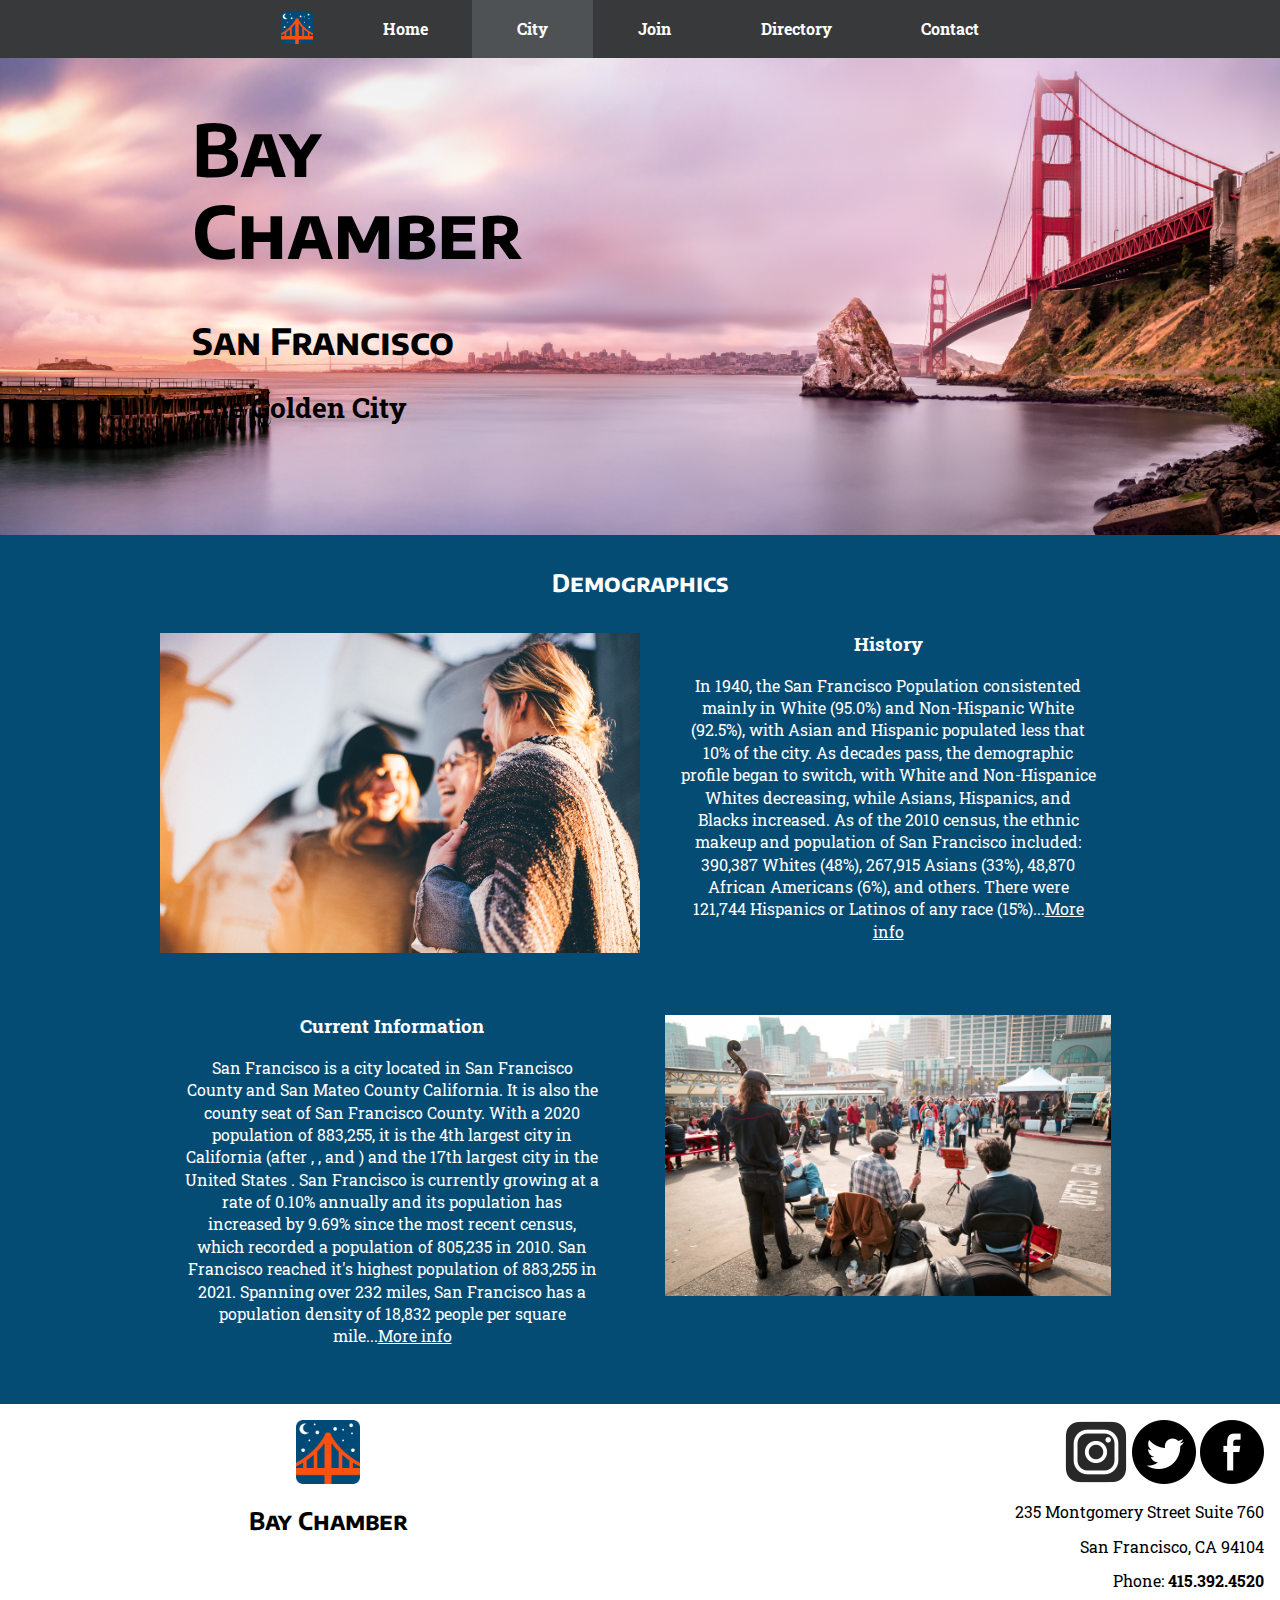
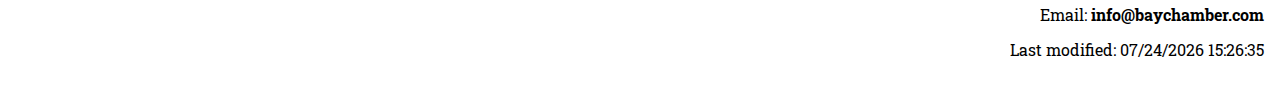
<file: city.html>
<!DOCTYPE html>
<html lang="en">
  <head>
    <meta charset="UTF-8" />
    <meta http-equiv="X-UA-Compatible" content="IE=edge" />
    <meta name="viewport" content="width=device-width, initial-scale=1.0" />
    <meta
      name="description"
      content="This page will be about the city's demographics and history"
    />

    <!-- Favicon -->
    <link
      rel="shortcut icon"
      href="images/favicon/favicon_io/favicon-32x32.png"
    />

    <!-- Stylesheets -->
    <link rel="stylesheet" href="css/normalize.css" />
    <link rel="stylesheet" href="css/small.css" />
    <link rel="stylesheet" href="css/medium.css" />
    <link rel="stylesheet" href="css/large.css" />

    <!-- Google Fonts -->
    <link rel="preconnect" href="https://fonts.googleapis.com" />
    <link rel="preconnect" href="https://fonts.gstatic.com" crossorigin />
    <link
      href="https://fonts.googleapis.com/css2?family=Encode+Sans+SC&family=Roboto+Slab:wght@300&display=swap"
      rel="stylesheet"
    />

    <!-- Scripts -->
    <script type="module" src="js/responsive-navigation.js"></script>
    <script src="js/last-modified.js" defer></script>

    <title>City | Bay Chamber</title>
  </head>
  <body>
    <nav>
      <ul class="navigation">
        <li>
          <img
            srcset="
              images/favicon/favicon_io/favicon-32x32.png        16w,
              images/favicon/favicon_io/android-chrome-96x96.png 96w
            "
            sizes="(max-width: 400px) 96px, 
                          32px"
            src="images/favicon/favicon_io/favicon-16x16.png"
            alt="Site Logo"
          />
        </li>
        <li><a class="menu-button" href="#">&#9776; Menu</a></li>
        <li><a href="index.html">Home</a></li>
        <li><a class="active" href="city.html">City</a></li>
        <li><a href="join.html">Join</a></li>
        <li><a href="directory.html">Directory</a></li>
        <li><a href="contact.html">Contact</a></li>
      </ul>
    </nav>
    <header class="city">
      <figure class="container">
        <picture>
          <source
            media="(max-width: 400px)"
            srcset="images/hero-images/city-page/hero-image-559x572.png"
          />
          <source
            media="(min-width: 400px)"
            srcset="images/hero-images/city-page/hero-image-1536x572.png"
          />
          <img
            src="images/hero-images/city-page/hero-image-1536x572.png"
            alt="Banner Image"
          />
        </picture>
        <div class="top-left">
          <h1>Bay Chamber</h1>
          <section class="call-to-action">
            <h2>San Francisco</h2>
            <h3>The Golden City</h3>
          </section>
        </div>
      </figure>
    </header>
    <main id="city-page">
      <div class="main-div">
        <h2>Demographics</h2>
        <section class="history">
          <img
            src="images/community/community-image-2-960x640.png"
            alt="Image of Community"
          />
          <div>
            <h3>History</h3>
            <p>
              In 1940, the San Francisco Population consistented mainly in White
              (95.0%) and Non-Hispanic White (92.5%), with Asian and Hispanic
              populated less that 10% of the city. As decades pass, the
              demographic profile began to switch, with White and Non-Hispanice
              Whites decreasing, while Asians, Hispanics, and Blacks increased.
              As of the 2010 census, the ethnic makeup and population of San
              Francisco included: 390,387 Whites (48%), 267,915 Asians (33%),
              48,870 African Americans (6%), and others. There were 121,744
              Hispanics or Latinos of any race (15%)...<span
                ><a
                  href="http://www.bayareacensus.ca.gov/counties/SanFranciscoCounty.htm"
                  >More info</a
                ></span
              >
            </p>
          </div>
        </section>
        <section class="current">
          <img
            src="images/community/community-image-1000x628.png"
            alt="Image 2 of Community"
          />
          <div>
            <h3>Current Information</h3>
            <p>
              San Francisco is a city located in San Francisco County and San
              Mateo County California. It is also the county seat of San
              Francisco County. With a 2020 population of 883,255, it is the 4th
              largest city in California (after , , and ) and the 17th largest
              city in the United States . San Francisco is currently growing at
              a rate of 0.10% annually and its population has increased by 9.69%
              since the most recent census, which recorded a population of
              805,235 in 2010. San Francisco reached it's highest population of
              883,255 in 2021. Spanning over 232 miles, San Francisco has a
              population density of 18,832 people per square mile...<span
                ><a
                  href="https://worldpopulationreview.com/us-cities/san-francisco-ca-population"
                  >More info</a
                ></span
              >
            </p>
          </div>
        </section>
      </div>
    </main>
    <footer>
      <section class="attribution">
        <img src="images/favicon/favicon_io/android-chrome-96x96.png" alt="">
        <h2>Bay Chamber</h2>
      </section>
      <div>
        <section class="social-links">
          <a href="https://www.instagram.com">
            <img
              src="images/social/instagram/instagram-icon-1.png"
              alt="Instagram Image"
            />
          </a>
          <a href="https://www.twitter.com">
            <img
              src="images/social/twitter/twitter-icon.png"
              alt="Twitter Image"
            />
          </a>
          <a href="https://www.facebook.com">
            <img
              src="images/social/facebook/facebook-icon.png"
              alt="Facebook Image"
            />
          </a>
        </section>
        <section class="contact-info">
          <p>235 Montgomery Street Suite 760</p>
          <p>San Francisco, CA 94104</p>
          <p>Phone: <strong>415.392.4520</strong></p>
          <p>Email: <strong>info@baychamber.com</strong></p>
          <p>Last modified: <span id="last-mod"></span></p>
        </section>
      </div>
    </footer>
  </body>
</html>
</file>
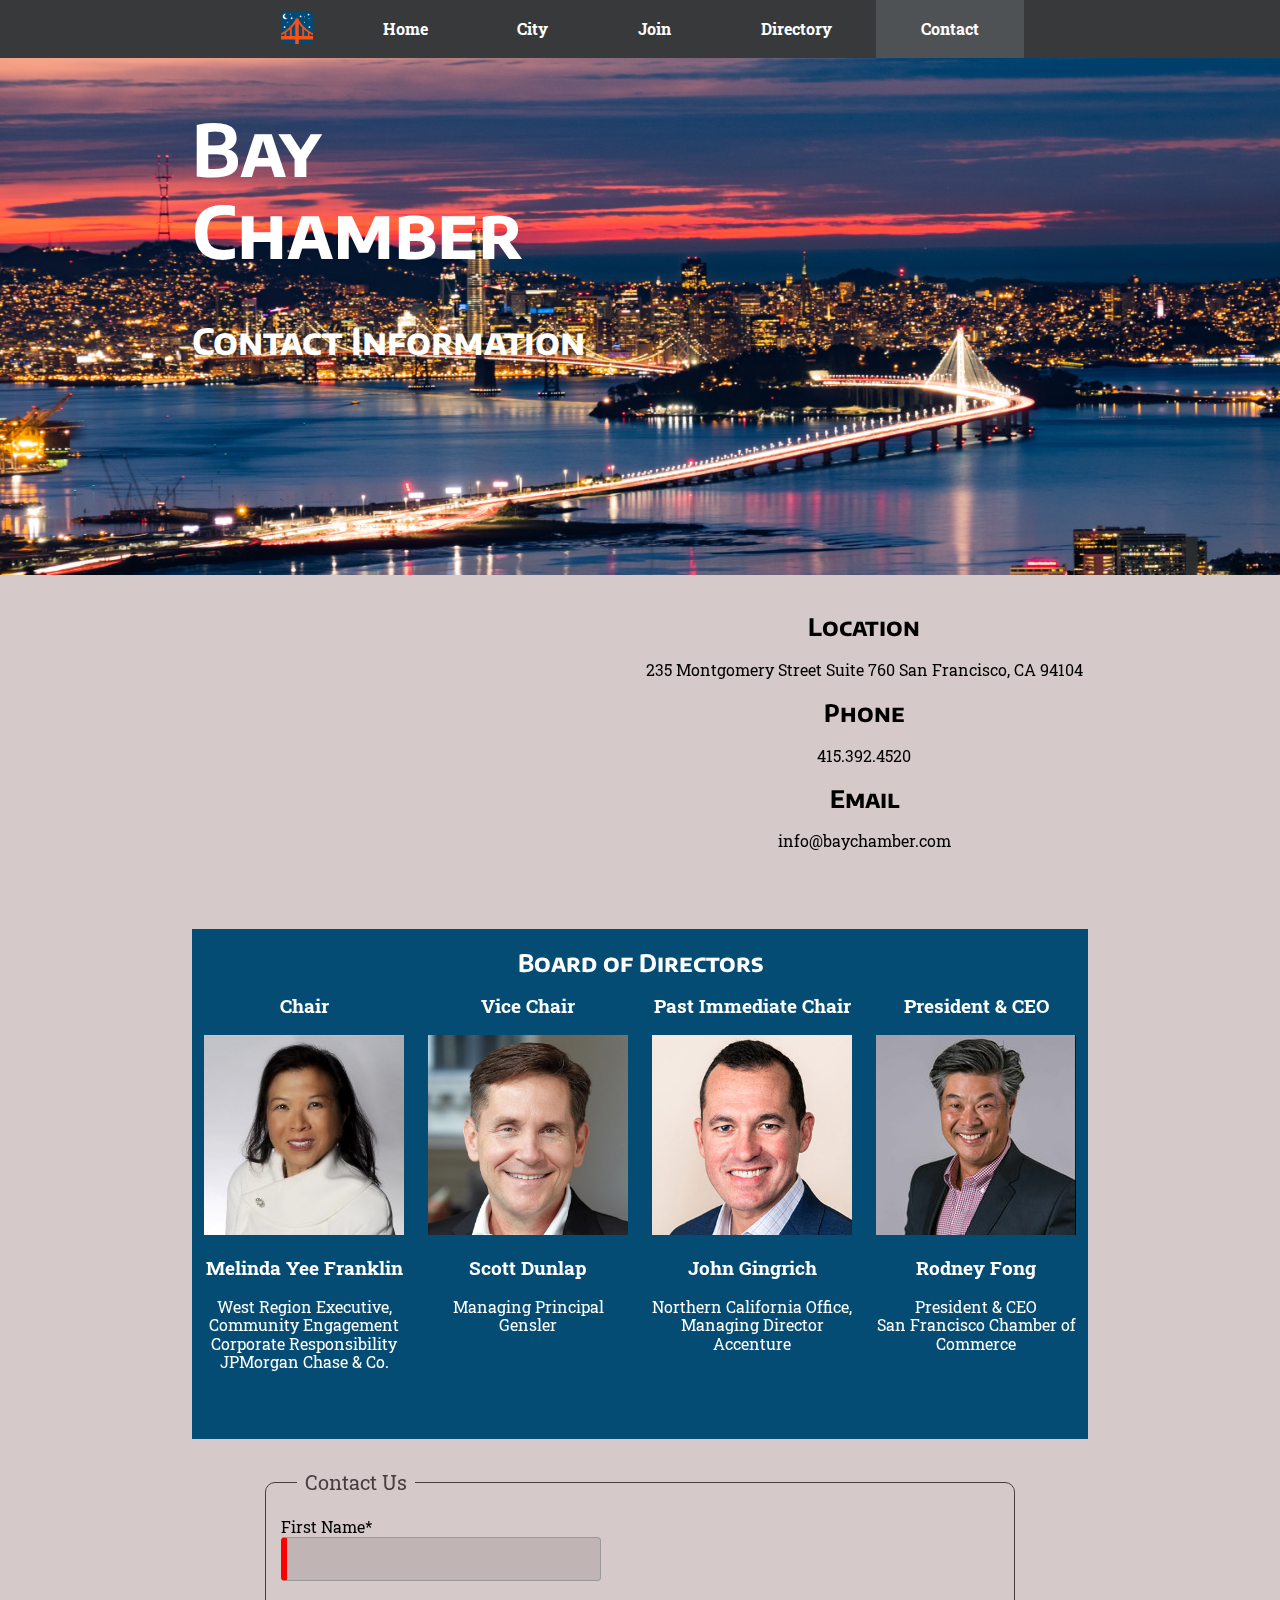
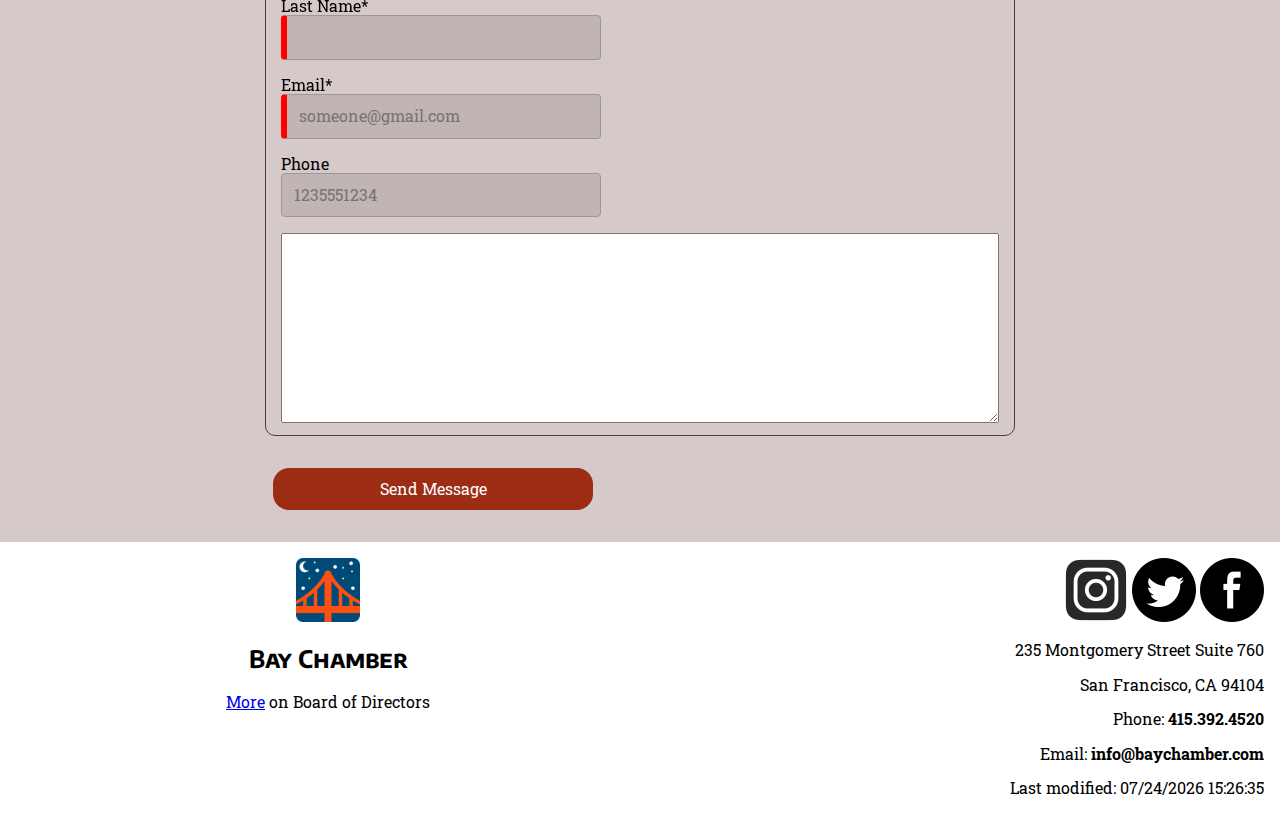
<file: contact.html>
<!DOCTYPE html>
<html lang="en">
  <head>
    <meta charset="UTF-8" />
    <meta http-equiv="X-UA-Compatible" content="IE=edge" />
    <meta name="viewport" content="width=device-width, initial-scale=1.0" />
    <meta
      name="description"
      content="This page will display the normal contact information, location of the chamber, and the board of directors"
    />

    <!-- Favicon -->
    <link
      rel="shortcut icon"
      href="images/favicon/favicon_io/favicon-32x32.png"
    />

    <!-- Stylesheets -->
    <link rel="stylesheet" href="css/normalize.css" />
    <link rel="stylesheet" href="css/small.css" />
    <link rel="stylesheet" href="css/medium.css" />
    <link rel="stylesheet" href="css/large.css" />

    <!-- Google Fonts -->
    <link rel="preconnect" href="https://fonts.googleapis.com" />
    <link rel="preconnect" href="https://fonts.gstatic.com" crossorigin />
    <link
      href="https://fonts.googleapis.com/css2?family=Encode+Sans+SC&family=Roboto+Slab:wght@300&display=swap"
      rel="stylesheet"
    />

    <!-- Scripts -->
    <script type="module" src="js/responsive-navigation.js"></script>
    <script src="js/last-modified.js" defer></script>

    <title>Contact Info | Bay Chamber</title>
  </head>
  <body>
    <nav>
      <ul class="navigation">
        <li>
          <img
            srcset="
              images/favicon/favicon_io/favicon-32x32.png        16w,
              images/favicon/favicon_io/android-chrome-96x96.png 96w
            "
            sizes="(max-width: 400px) 96px, 
                          32px"
            src="images/favicon/favicon_io/favicon-16x16.png"
            alt="Site Logo"
          />
        </li>
        <li><a class="menu-button" href="#">&#9776; Menu</a></li>
        <li><a href="index.html">Home</a></li>
        <li><a href="city.html">City</a></li>
        <li><a href="join.html">Join</a></li>
        <li><a href="directory.html">Directory</a></li>
        <li><a class="active" href="contact.html">Contact</a></li>
      </ul>
    </nav>

    <header>
      <figure class="container">
        <picture>
          <source
            media="(max-width: 400px)"
            srcset="
              images/hero-images/contact-page/contact-banner-image-523x620.png
            "
          />
          <source
            media="(min-width: 400px)"
            srcset="
              images/hero-images/contact-page/contact-banner-image-1536x620.png
            "
          />
          <img
            src="images/hero-images/contact-page/contact-banner-image-1536x620.png"
            alt="Banner Image"
          />
        </picture>
        <div class="top-left">
          <h1>Bay Chamber</h1>
          <section class="call-to-action">
            <h2>Contact Information</h2>
          </section>
        </div>
      </figure>
    </header>
    <main class="contact">
      <div class="section-1">
        <section class="google-map">
          <div>
            <h2>Location</h2>
            <p>235 Montgomery Street Suite 760 San Francisco, CA 94104</p>
          </div>
          <iframe
            id="small"
            src="https://www.google.com/maps/embed?pb=!1m18!1m12!1m3!1d1278.645475460312!2d-122.40313693687223!3d37.79134971489873!2m3!1f0!2f0!3f0!3m2!1i1024!2i768!4f13.1!3m3!1m2!1s0x80858089f4ef08cd%3A0xf54b27602fe6df69!2sSan%20Francisco%20Chamber%20of%20Commerce!5e0!3m2!1sen!2sus!4v1626816823856!5m2!1sen!2sus"
            width="300"
            height="300"
            style="border: 0"
            allowfullscreen=""
            loading="lazy"
          ></iframe>
        </section>
        <section class="contact">
          <div>
            <h2>Location</h2>
            <p>235 Montgomery Street Suite 760 San Francisco, CA 94104</p>
          </div>
          <div>
            <h2>Phone</h2>
            <p>415.392.4520</p>
          </div>
          <div>
            <h2>Email</h2>
            <p>info@baychamber.com</p>
          </div>
        </section>
      </div>
      <section class="board">
        <h2>Board of Directors</h2>
        <div class="board1">
          <h3>Chair</h3>
          <img
            src="images/contact/board-directors/board-image-1.jfif"
            alt="Melinda Yee Franklin"
          />
          <h3>Melinda Yee Franklin</h3>
          <p>
            West Region Executive,<br />Community Engagement<br />Corporate
            Responsibility<br />
            JPMorgan Chase & Co.
          </p>
        </div>
        <div class="board2">
          <h3>Vice Chair</h3>
          <img
            src="images/contact/board-directors/board-image-2.jpeg"
            alt="Scott Dunlap"
          />
          <h3>Scott Dunlap</h3>
          <p>Managing Principal<br />Gensler</p>
        </div>
        <div class="board3">
          <h3>Past Immediate Chair</h3>
          <img
            src="images/contact/board-directors/board-image-3.jpg"
            alt="John Gingrich"
          />
          <h3>John Gingrich</h3>
          <p>
            Northern California Office,<br />Managing Director<br />Accenture
          </p>
        </div>
        <div class="board4">
          <h3>President & CEO</h3>
          <img
            src="images/contact/board-directors/board-image-4.jfif"
            alt="Rodney Fong"
          />
          <h3>Rodney Fong</h3>
          <p>President & CEO<br />San Francisco Chamber of<br />Commerce</p>
        </div>
      </section>
      <section class="form">
        <form action="thanks-contact.html">
          <fieldset>
            <legend>Contact Us</legend>
            <label class="top"
              >First Name* <input type="text" name="fname" required
            /></label>
            <label class="top"
              >Last Name* <input type="text" name="lname" required
            /></label>
            <label class="top"
              >Email*
              <input
                type="email"
                name="email"
                placeholder="someone@gmail.com"
                required
            /></label>
            <label class="top"
              >Phone <input type="tel" name="phone" placeholder="1235551234"
            /></label>
            <textarea name="story" id="story" cols="50" rows="10"></textarea>
          </fieldset>
          <input type="submit" value="Send Message" class="submitBtn" />
        </form>
      </section>
    </main>
    <footer>
      <section class="attribution">
        <img src="images/favicon/favicon_io/android-chrome-96x96.png" alt="">
        <h2>Bay Chamber</h2>
        <p>
          <a href="https://sfchamber.com/about/board-of-directors/"
            >More</a
          >
          on Board of Directors
        </p>
      </section>
      <div>
        <section class="social-links">
          <a href="https://www.instagram.com">
            <img
              src="images/social/instagram/instagram-icon-1.png"
              alt="Instagram Image"
            />
          </a>
          <a href="https://www.twitter.com">
            <img
              src="images/social/twitter/twitter-icon.png"
              alt="Twitter Image"
            />
          </a>
          <a href="https://www.facebook.com">
            <img
              src="images/social/facebook/facebook-icon.png"
              alt="Facebook Image"
            />
          </a>
        </section>
        <section class="contact-info">
          <p>235 Montgomery Street Suite 760</p>
          <p>San Francisco, CA 94104</p>
          <p>Phone: <strong>415.392.4520</strong></p>
          <p>Email: <strong>info@baychamber.com</strong></p>
          <p>Last modified: <span id="last-mod"></span></p>
        </section>
      </div>
    </footer>
  </body>
</html>
</file>
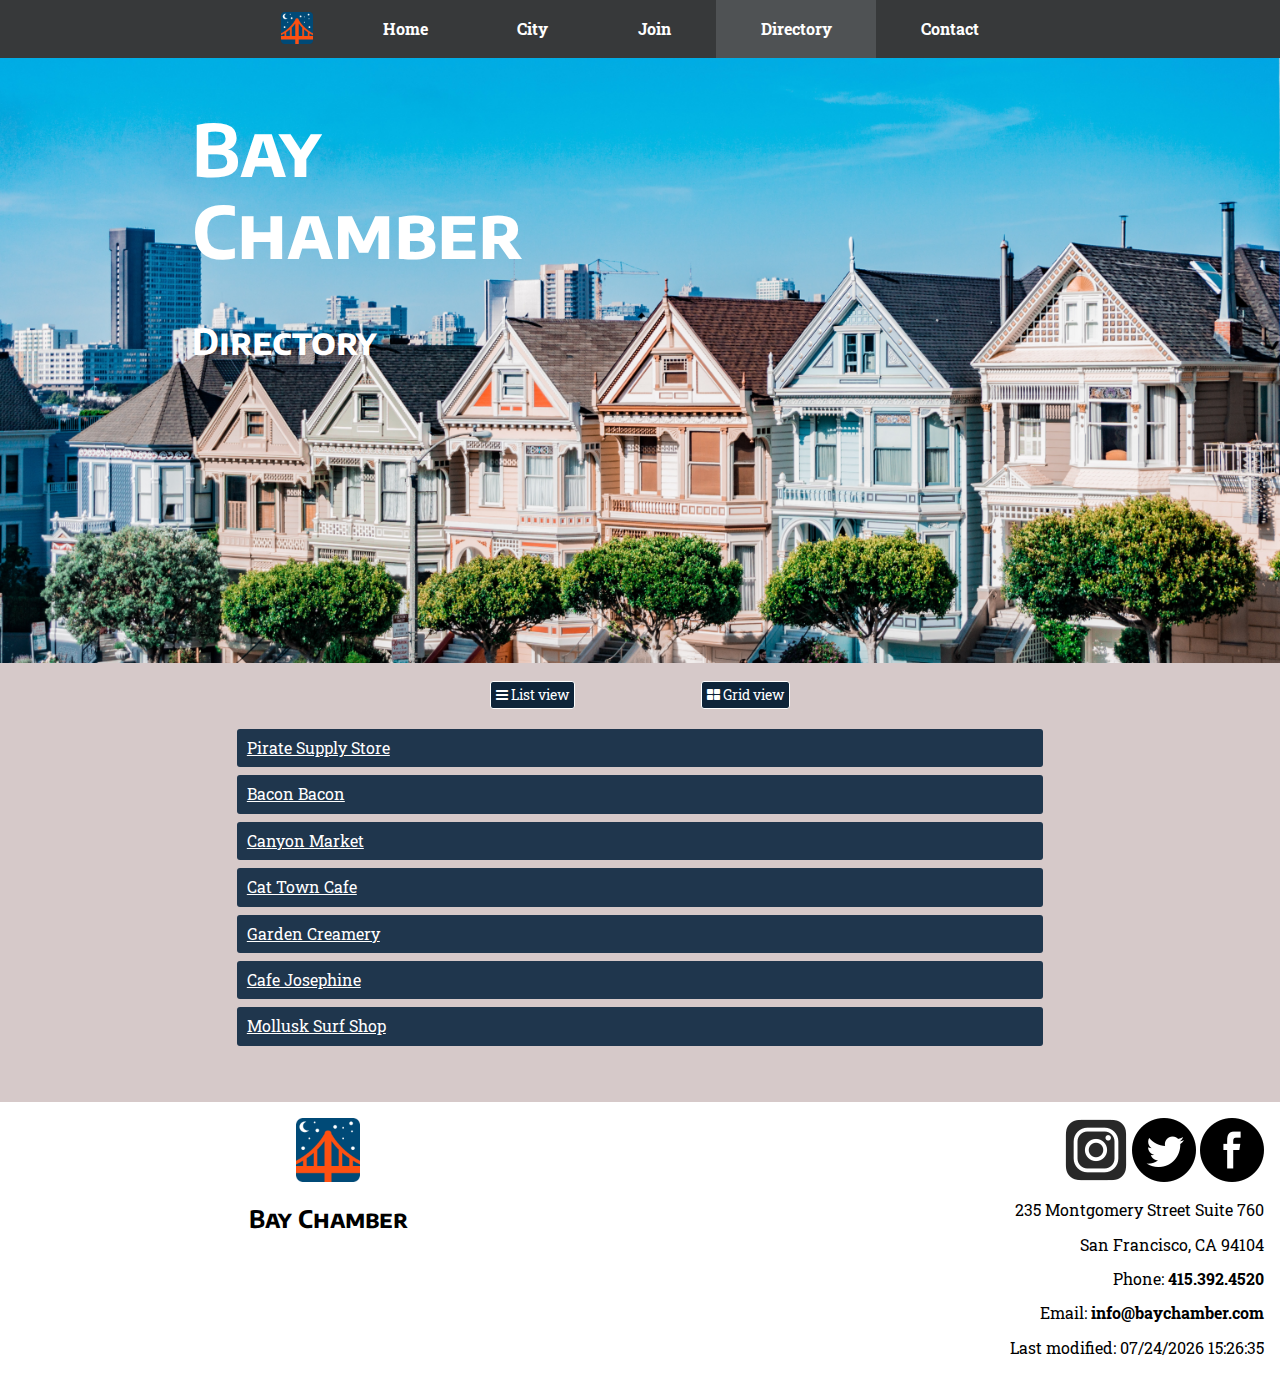
<file: directory.html>
<!DOCTYPE html>
<html lang="en">
  <head>
    <meta charset="UTF-8" />
    <meta http-equiv="X-UA-Compatible" content="IE=edge" />
    <meta name="viewport" content="width=device-width, initial-scale=1.0" />
    <meta
      name="description"
      content="This page act as a directory, displaying seven local businesses in the Bay Area"
    />

    <!-- Favicon -->
    <link
      rel="shortcut icon"
      href="images/favicon/favicon_io/favicon-32x32.png"
    />

    <!-- Stylesheets -->
    <link rel="stylesheet" href="css/normalize.css" />
    <link rel="stylesheet" href="css/small.css" />
    <link rel="stylesheet" href="css/medium.css" />
    <link rel="stylesheet" href="css/large.css" />

    <!-- Load Font Awesome Icon Library -->
    <link rel="stylesheet" href="https://cdnjs.cloudflare.com/ajax/libs/font-awesome/4.7.0/css/font-awesome.min.css">

    <!-- Google Fonts -->
    <link rel="preconnect" href="https://fonts.googleapis.com" />
    <link rel="preconnect" href="https://fonts.gstatic.com" crossorigin />
    <link
      href="https://fonts.googleapis.com/css2?family=Encode+Sans+SC&family=Roboto+Slab:wght@300&display=swap"
      rel="stylesheet"
    />

    <!-- Scripts -->
    <script type="module" src="js/responsive-navigation.js"></script>
    <script src="js/directory.js" defer></script>
    <script src="js/list-to-grid.js" defer></script>
    <script src="js/last-modified.js" defer></script>

    <title>Directory | Bay Chamber</title>
  </head>
  <body>
    <nav>
      <ul class="navigation">
        <li>
          <img
            srcset="
              images/favicon/favicon_io/favicon-32x32.png        16w,
              images/favicon/favicon_io/android-chrome-96x96.png 96w
            "
            sizes="(max-width: 400px) 96px, 
                          32px"
            src="images/favicon/favicon_io/favicon-16x16.png"
            alt="Site Logo"
          />
        </li>
        <li><a class="menu-button" href="#">&#9776; Menu</a></li>
        <li><a href="index.html">Home</a></li>
        <li><a href="city.html">City</a></li>
        <li><a href="join.html">Join</a></li>
        <li><a class="active" href="directory.html">Directory</a></li>
        <li><a href="contact.html">Contact</a></li>
      </ul>
    </nav>

    <header>
      <figure class="container">
        <picture>
          <source
            media="(max-width: 400px)"
            srcset="images/directory/banner/directory-banner-image-650x864.png"
          />
          <source
            media="(min-width: 400px)"
            srcset="images/directory/banner/directory-banner-image-1536x725.png"
          />
          <img
            src="images/directory/banner/directory-banner-image-1536x725.png"
            alt="Banner Image"
          />
        </picture>
        <div class="top-left">
          <h1>Bay Chamber</h1>
          <section class="call-to-action">
            <h2>Directory</h2>
          </section>
        </div>
      </figure>
    </header>
    <main id="direct">
      <section class="directory">
        <div class="filter-buttons">
          <div class="list-view-button">
            <i class="fa fa-bars" aria-hidden="true"></i> List view
          </div>
          <div class="grid-view-button">
            <i class="fa fa-th-large" aria-hidden="true"></i> Grid view
          </div>
        </div>

        <ol class="list list-view-filter">
          <li>
            <span>
              <img id="logo1" src="#" alt="Logo Image">
            </span>
            <span class="name" id="name1">
              <a id="website1" href="#"></a>
            </span>
            <div id="phone1">Phone: </div>
            <div id="location1">Locations: </div>
          </li>
          <li>
            <span>
              <img id="logo2" src="#" alt="Logo Image">
            </span>
            <span class="name" id="name2">
              <a id="website2" href="#"></a>
            </span>
            <div id="phone2">Phone: </div>
            <div id="location2">Locations: </div>
          </li>
          <li>
            <span>
              <img id="logo3" src="#" alt="Logo Image">
            </span>
            <span class="name" id="name3">
              <a id="website3" href="#"></a>
            </span>
            <div id="phone3">Phone: </div>
            <div id="location3">Location: </div>
          </li>
          <li>
            <span>
              <img id="logo4" src="#" alt="Logo Image">
            </span>
            <span class="name" id="name4">
              <a id="website4" href="#"></a>
            </span>
            <div id="phone4">Phone: </div>
            <div id="location4">Location: </div>
          </li>
          <li>
            <span>
              <img id="logo5" src="#" alt="Logo Image">
            </span>
            <span class="name" id="name5">
              <a id="website5" href="#"></a>
            </span>
            <div id="phone5">Phone: </div>
            <div id="location5">Location: </div>
          </li>
          <li>
            <span>
              <img id="logo6" src="#" alt="Logo Image">
            </span>
            <span class="name" id="name6">
              <a id="website6" href="#"></a>
            </span>
            <div id="phone6">Phone: </div>
            <div id="location6">Location: </div>
          </li>
          <li>
            <span>
              <img id="logo7" src="#" alt="Logo Image">
            </span>
            <span class="name" id="name7">
              <a id="website7" href="#"></a>
            </span>
            <div id="phone7">Phone: </div>
            <div id="location7">Locations: </div>
          </li>
        </ol>
      </section>
    </main>
    <footer>
      <section class="attribution">
        <img src="images/favicon/favicon_io/android-chrome-96x96.png" alt="">
        <h2>Bay Chamber</h2>
      </section>
      <div>
        <section class="social-links">
          <a href="https://www.instagram.com">
            <img
              src="images/social/instagram/instagram-icon-1.png"
              alt="Instagram Image"
            />
          </a>
          <a href="https://www.twitter.com">
            <img
              src="images/social/twitter/twitter-icon.png"
              alt="Twitter Image"
            />
          </a>
          <a href="https://www.facebook.com">
            <img
              src="images/social/facebook/facebook-icon.png"
              alt="Facebook Image"
            />
          </a>
        </section>
        <section class="contact-info">
          <p>235 Montgomery Street Suite 760</p>
          <p>San Francisco, CA 94104</p>
          <p>Phone: <strong>415.392.4520</strong></p>
          <p>Email: <strong>info@baychamber.com</strong></p>
          <p>Last modified: <span id="last-mod"></span></p>
        </section>
      </div>
    </footer>
  </body>
</html>
</file>
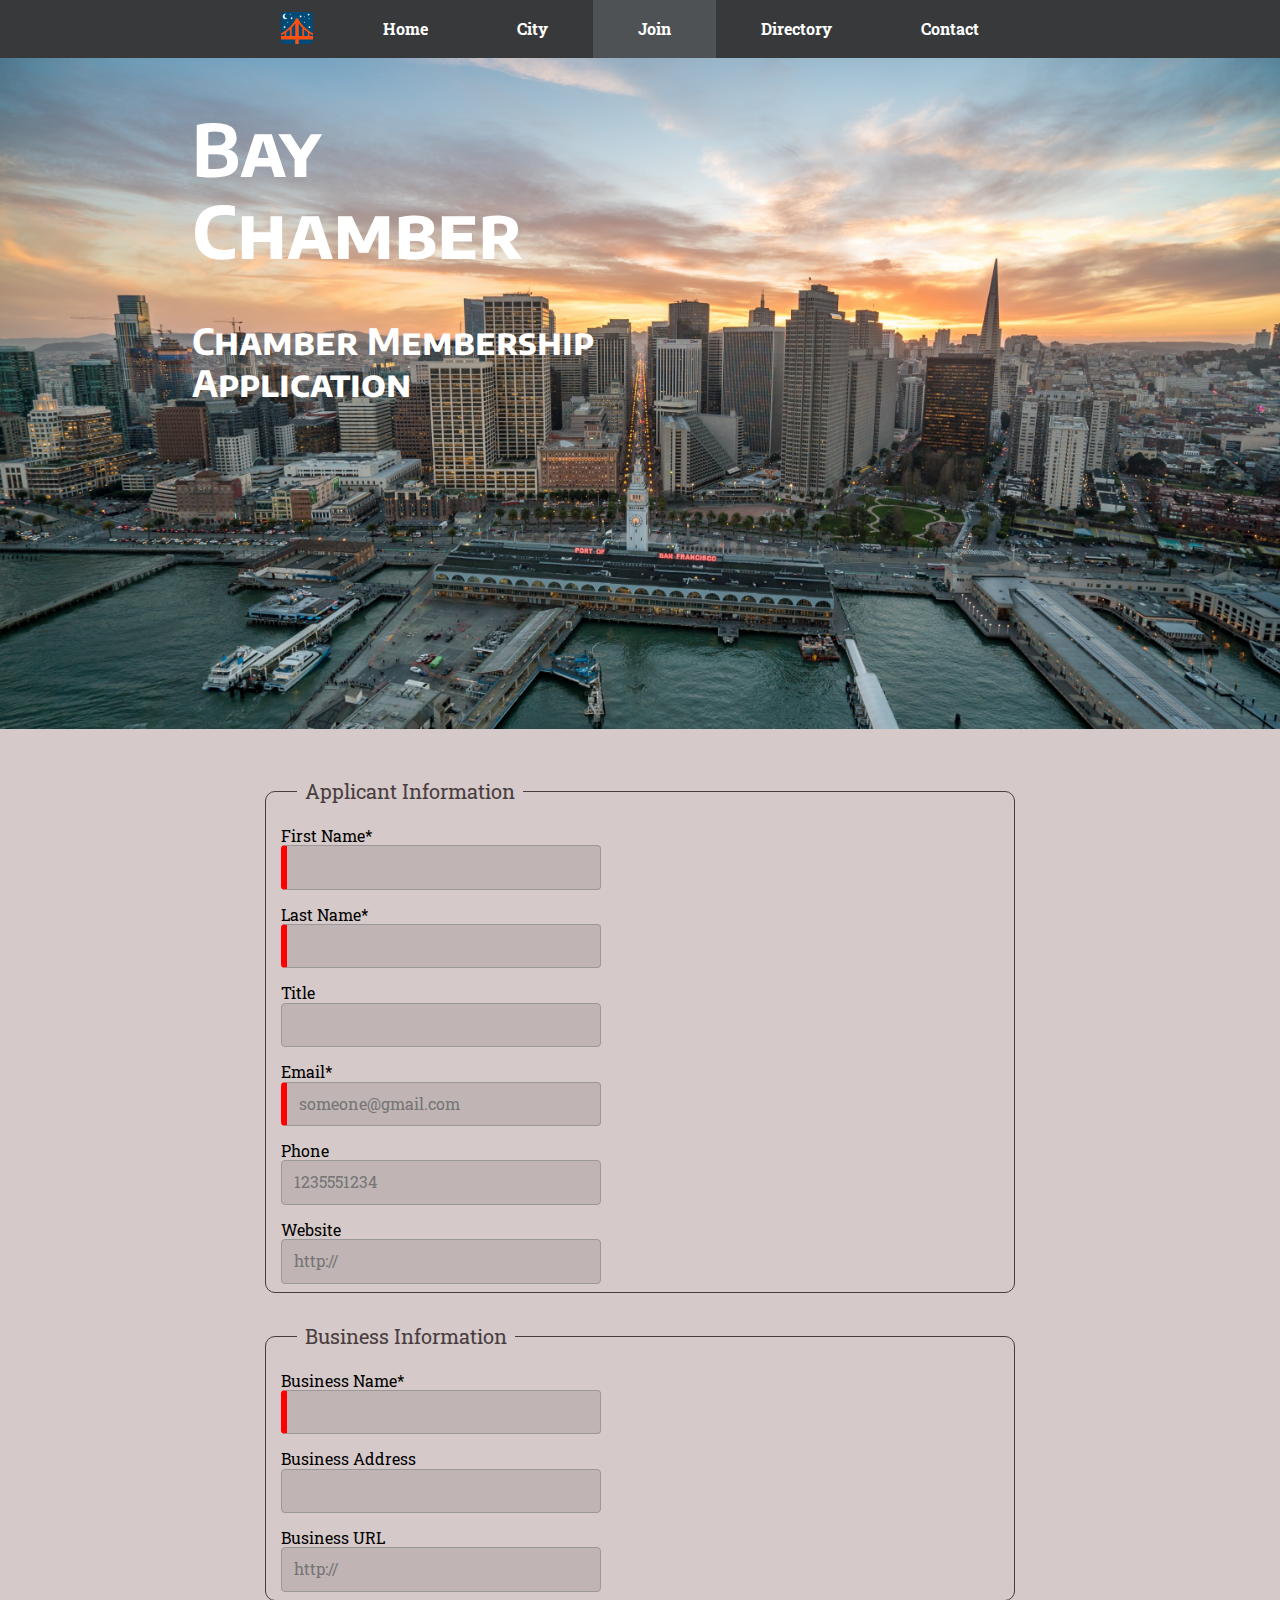
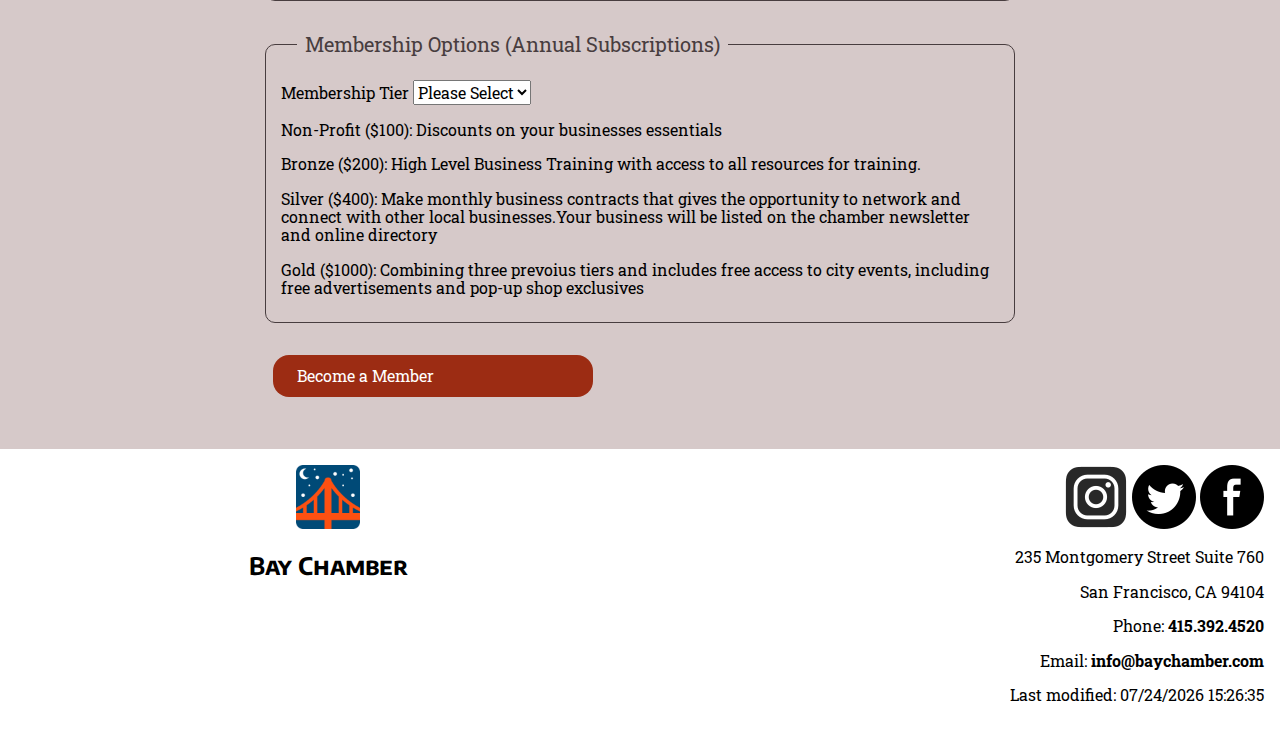
<file: join.html>
<!DOCTYPE html>
<html lang="en">
  <head>
    <meta charset="UTF-8" />
    <meta http-equiv="X-UA-Compatible" content="IE=edge" />
    <meta name="viewport" content="width=device-width, initial-scale=1.0" />
    <meta
      name="description"
      content="This page will hold a form for users to submit a chamber membership application form."
    />

    <!-- Favicon -->
    <link
      rel="shortcut icon"
      href="images/favicon/favicon_io/favicon-32x32.png"
    />

    <!-- Stylesheets -->
    <link rel="stylesheet" href="css/normalize.css" />
    <link rel="stylesheet" href="css/small.css" />
    <link rel="stylesheet" href="css/medium.css" />
    <link rel="stylesheet" href="css/large.css" />

    <!-- Google Fonts -->
    <link rel="preconnect" href="https://fonts.googleapis.com" />
    <link rel="preconnect" href="https://fonts.gstatic.com" crossorigin />
    <link
      href="https://fonts.googleapis.com/css2?family=Encode+Sans+SC&family=Roboto+Slab:wght@300&display=swap"
      rel="stylesheet"
    />

    <!-- Scripts -->
    <script type="module" src="js/responsive-navigation.js"></script>
    <script src="js/last-modified.js" defer></script>

    <title>Join Form | Bay Chamber</title>
  </head>
  <body>
    <nav>
      <ul class="navigation">
        <li>
          <img
            srcset="
              images/favicon/favicon_io/favicon-32x32.png        16w,
              images/favicon/favicon_io/android-chrome-96x96.png 96w
            "
            sizes="(max-width: 400px) 96px, 
                          32px"
            src="images/favicon/favicon_io/favicon-16x16.png"
            alt="Site Logo"
          />
        </li>
        <li><a class="menu-button" href="#">&#9776; Menu</a></li>
        <li><a href="index.html">Home</a></li>
        <li><a href="city.html">City</a></li>
        <li><a class="active" href="join.html">Join</a></li>
        <li><a href="directory.html">Directory</a></li>
        <li><a href="contact.html">Contact</a></li>
      </ul>
    </nav>
    <header>
      <figure class="container">
        <picture>
          <source
            media="(max-width: 400px)"
            srcset="images/hero-images/join-page/join-banner-image-604x766.png"
          />
          <source
            media="(min-width: 400px)"
            srcset="images/hero-images/join-page/join-banner-image-1526x800.png"
          />
          <img
            src="images/hero-images/join-page/join-banner-image-1526x800.png"
            alt="Banner Image"
          />
        </picture>
        <div class="top-left">
          <h1>Bay Chamber</h1>
          <section class="call-to-action">
            <h2>Chamber Membership Application</h2>
          </section>
        </div>
      </figure>
    </header>
    <main class="join">
      <form action="thanks.html">
        <fieldset>
          <legend>Applicant Information</legend>
          <label class="top" for="fname"
            >First Name* <input type="text" id="fname" name="fname" required
          /></label>
          <label class="top" for="lname"
            >Last Name* <input type="text" id="lname" name="lname" required
          /></label>
          <label class="top" for="title">Title <input type="text" id="title" name="title" /></label>
          <label class="top" for="email"
            >Email*
            <input
              type="email"
              id="email"
              name="email"
              placeholder="someone@gmail.com"
              required
          /></label>
          <label class="top" for="phone"
            >Phone <input type="tel" id="phone" name="phone" placeholder="1235551234"
          /></label>
          <label class="top" for="website"
            >Website <input type="url" id="website" name="fname" placeholder="http://"
          /></label>
        </fieldset>

        <fieldset>
          <legend>Business Information</legend>
          <label class="top" for="bus-name"
            >Business Name* <input type="text" id="bus-name" name="bus-name" required
          /></label>
          <label class="top" for="bus-add"
            >Business Address <input type="text" id="bus-add" name="bus-address"
          /></label>
          <label class="top" for="bus-website"
            >Business URL
            <input type="url" id="bus-website" name="bus-website" placeholder="http://"
          /></label>
        </fieldset>

        <fieldset>
          <legend>Membership Options (Annual Subscriptions)</legend>
          <label class="top"
            >Membership Tier
            <select name="subject">
              <option value=" ">Please Select</option>
              <option value="non-profit">Non-profit</option>
              <option value="bronze">Bronze</option>
              <option value="silver">Silver</option>
              <option value="gold">Gold</option>
            </select>
          </label>
          <section>
            <p>Non-Profit ($100): Discounts on your businesses essentials</p>
            <p>
              Bronze ($200): High Level Business Training with access to all
              resources for training.
            </p>
            <p>
              Silver ($400): Make monthly business contracts that gives the
              opportunity to network and connect with other local
              businesses.Your business will be listed on the chamber newsletter
              and online directory
            </p>
            <p>
              Gold ($1000): Combining three prevoius tiers and includes free
              access to city events, including free advertisements and pop-up
              shop exclusives
            </p>
          </section>
        </fieldset>

        <input type=" submit" value="Become a Member" class="submitBtn" />
      </form>
    </main>
    <footer>
      <section class="attribution">
        <img src="images/favicon/favicon_io/android-chrome-96x96.png" alt="">
        <h2>Bay Chamber</h2>
      </section>
      <div>
        <section class="social-links">
          <a href="https://www.instagram.com">
            <img
              src="images/social/instagram/instagram-icon-1.png"
              alt="Instagram Image"
            />
          </a>
          <a href="https://www.twitter.com">
            <img
              src="images/social/twitter/twitter-icon.png"
              alt="Twitter Image"
            />
          </a>
          <a href="https://www.facebook.com">
            <img
              src="images/social/facebook/facebook-icon.png"
              alt="Facebook Image"
            />
          </a>
        </section>
        <section class="contact-info">
          <p>235 Montgomery Street Suite 760</p>
          <p>San Francisco, CA 94104</p>
          <p>Phone: <strong>415.392.4520</strong></p>
          <p>Email: <strong>info@baychamber.com</strong></p>
          <p>Last modified: <span id="last-mod"></span></p>
        </section>
      </div>
    </footer>
  </body>
</html>
</file>
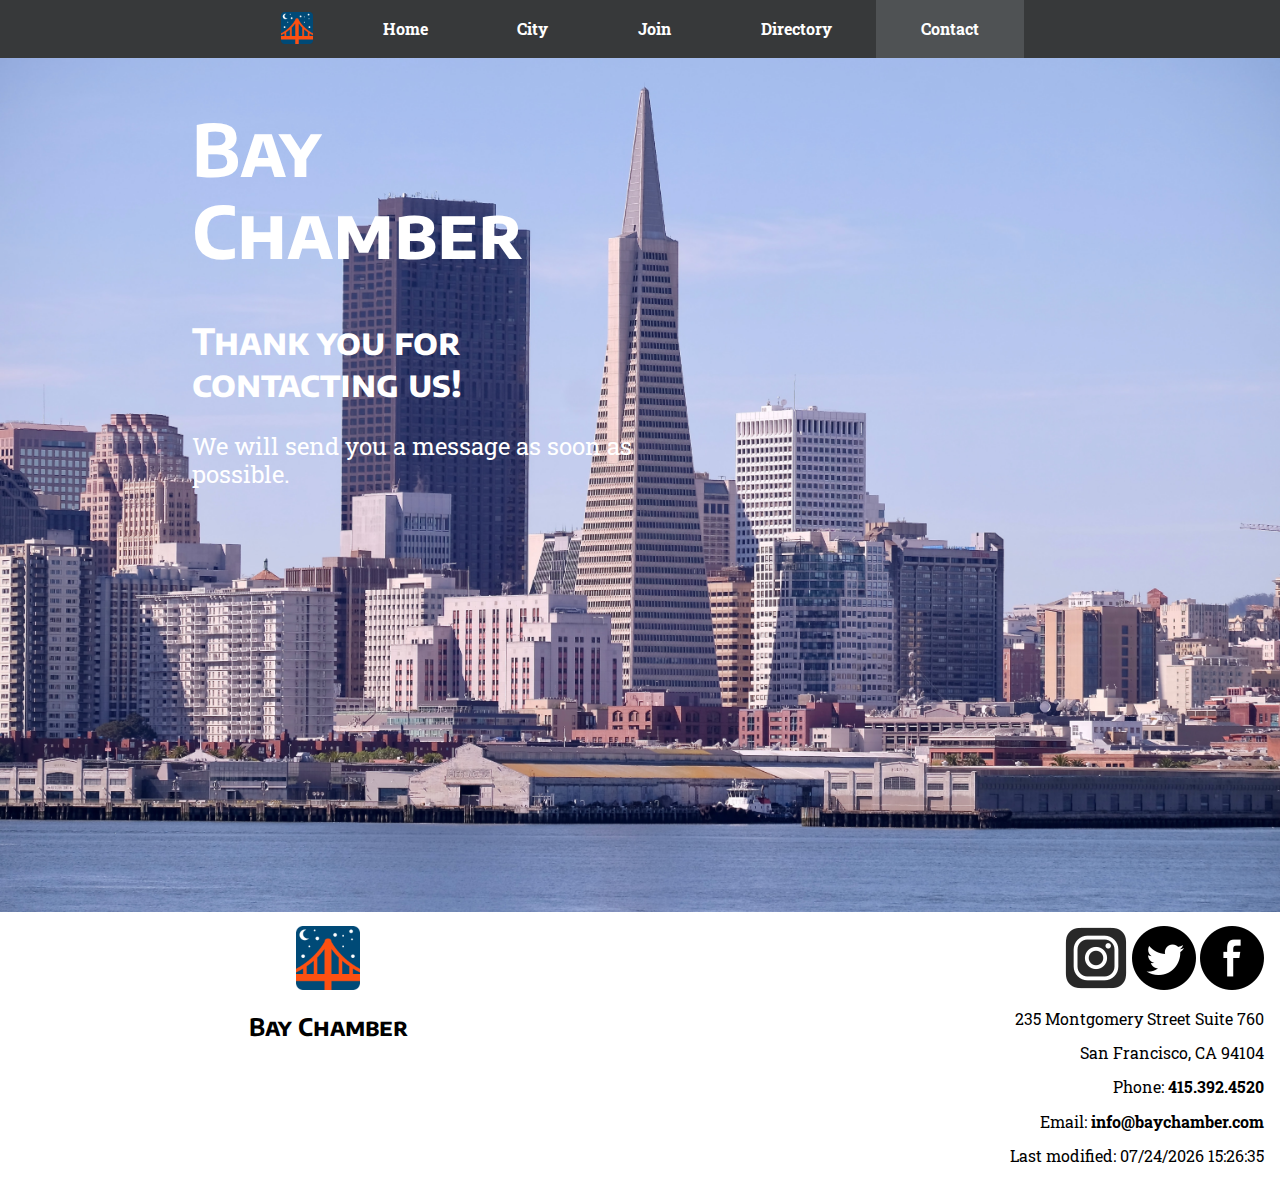
<file: thanks-contact.html>
<!DOCTYPE html>
<html lang="en">
<head>
    <meta charset="UTF-8">
    <meta http-equiv="X-UA-Compatible" content="IE=edge">
    <meta name="viewport" content="width=device-width, initial-scale=1.0">
    <meta name="description" content="This page will display a thank you to the user who just submitted their contact message">

    <!-- Favicon -->
    <link
      rel="shortcut icon"
      href="images/favicon/favicon_io/favicon-32x32.png"
    />

    <!-- Stylesheets -->
    <link rel="stylesheet" href="css/normalize.css" />
    <link rel="stylesheet" href="css/small.css" />
    <link rel="stylesheet" href="css/medium.css" />
    <link rel="stylesheet" href="css/large.css" />

    <!-- Google Fonts -->
    <link rel="preconnect" href="https://fonts.googleapis.com" />
    <link rel="preconnect" href="https://fonts.gstatic.com" crossorigin />
    <link
      href="https://fonts.googleapis.com/css2?family=Encode+Sans+SC&family=Roboto+Slab:wght@300&display=swap"
      rel="stylesheet"
    />

    <!-- Scripts -->
    <script type="module" src="js/responsive-navigation.js"></script>
    <script src="js/last-modified.js" defer></script>

    <title>Message Submission | Bay Chamber</title>
</head>
<body>
    <nav>
        <ul class="navigation">
          <li>
            <img
              srcset="
                images/favicon/favicon_io/favicon-32x32.png        16w,
                images/favicon/favicon_io/android-chrome-96x96.png 96w
              "
              sizes="(max-width: 400px) 96px, 
                            32px"
              src="images/favicon/favicon_io/favicon-16x16.png"
              alt="Site Logo"
            />
          </li>
          <li><a class="menu-button" href="#">&#9776; Menu</a></li>
          <li><a href="index.html">Home</a></li>
          <li><a href="city.html">City</a></li>
          <li><a href="join.html">Join</a></li>
          <li><a href="directory.html">Directory</a></li>
          <li><a class="active" href="contact.html">Contact</a></li>
        </ul>
      </nav>
      <header>
        <figure class="container">
          <picture>
            <source
              media="(max-width: 400px)"
              srcset="images/thanks/thanks-image-674x943.png"
            />
            <source
              media="(min-width: 400px)"
              srcset="images/thanks/thanks-image-1536x1024.png"
            />
            <img
              src="images/thanks/thanks-image-1536x1024.png"
              alt="Banner Image"
            />
          </picture>
          <div class="top-left">
            <h1>Bay Chamber</h1>
            <section class="call-to-action">
              <h2>Thank you for contacting us!</h2>
              <p>We will send you a message as soon as possible.</p>
            </section>
          </div>
        </figure>
      </header>
      <footer>
        <section class="attribution">
          <img src="images/favicon/favicon_io/android-chrome-96x96.png" alt="">
          <h2>Bay Chamber</h2>
        </section>
        <div>
          <section class="social-links">
            <a href="https://www.instagram.com">
              <img
                src="images/social/instagram/instagram-icon-1.png"
                alt="Instagram Image"
              />
            </a>
            <a href="https://www.twitter.com">
              <img
                src="images/social/twitter/twitter-icon.png"
                alt="Twitter Image"
              />
            </a>
            <a href="https://www.facebook.com">
              <img
                src="images/social/facebook/facebook-icon.png"
                alt="Facebook Image"
              />
            </a>
          </section>
          <section class="contact-info">
            <p>235 Montgomery Street Suite 760</p>
            <p>San Francisco, CA 94104</p>
            <p>Phone: <strong>415.392.4520</strong></p>
            <p>Email: <strong>info@baychamber.com</strong></p>
            <p>Last modified: <span id="last-mod"></span></p>
          </section>
        </div>
      </footer>
</body>
</html>
</file>
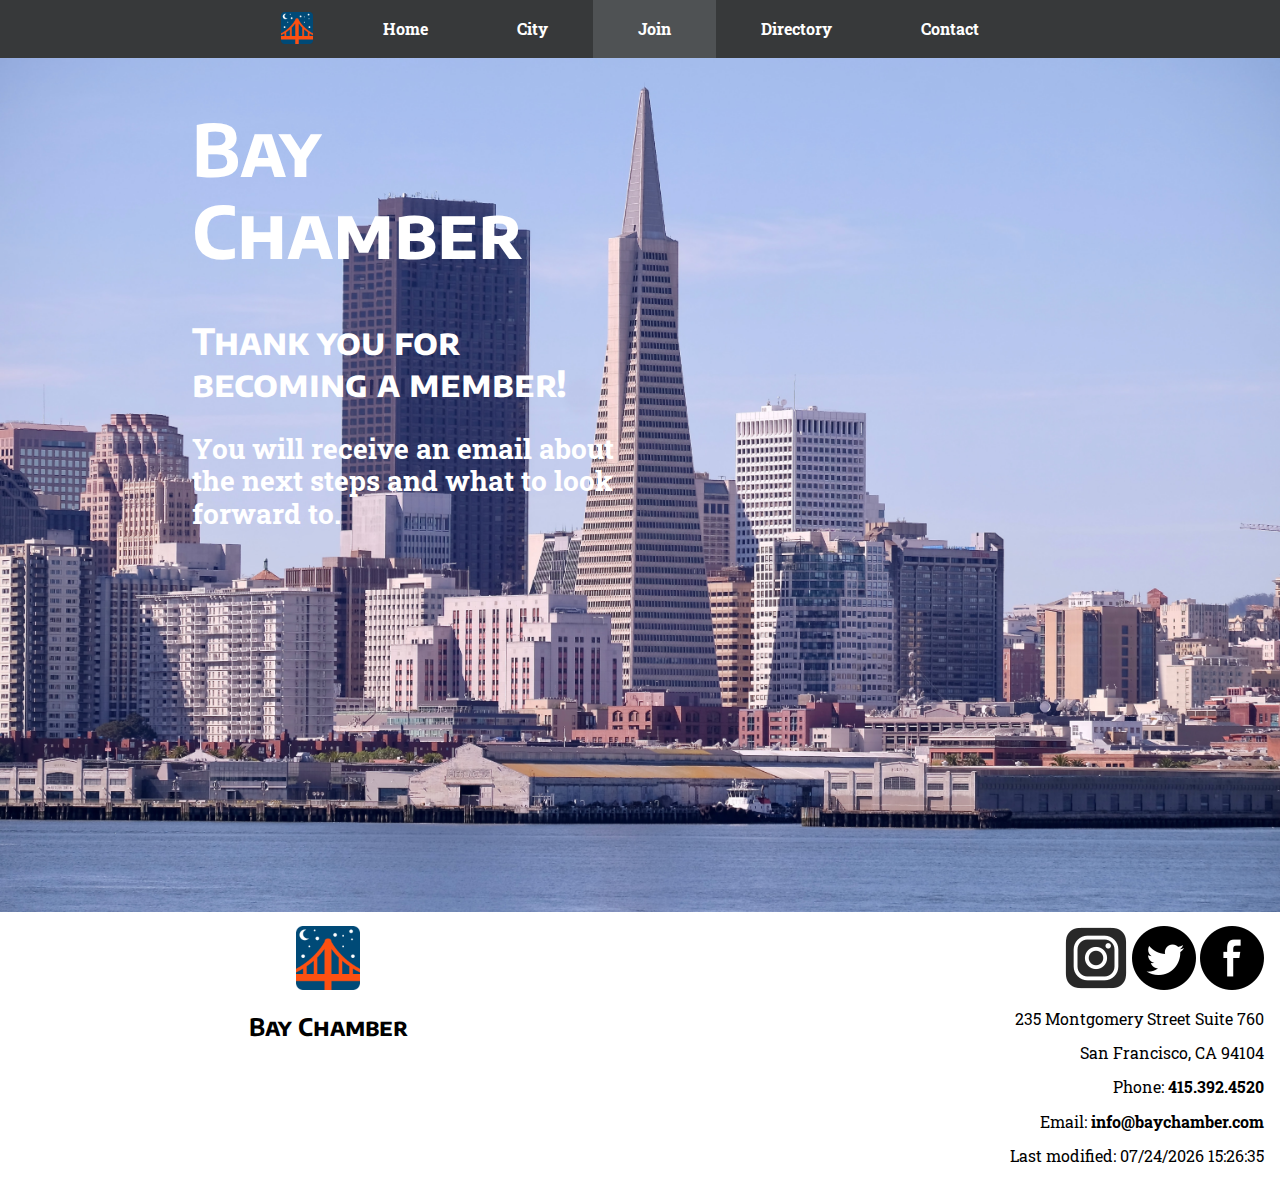
<file: thanks.html>
<!DOCTYPE html>
<html lang="en">
<head>
    <meta charset="UTF-8">
    <meta http-equiv="X-UA-Compatible" content="IE=edge">
    <meta name="viewport" content="width=device-width, initial-scale=1.0">
    <meta name="description" content="This page will display a thank you to the user who just submitted their membership application">

    <!-- Favicon -->
    <link
      rel="shortcut icon"
      href="images/favicon/favicon_io/favicon-32x32.png"
    />

    <!-- Stylesheets -->
    <link rel="stylesheet" href="css/normalize.css" />
    <link rel="stylesheet" href="css/small.css" />
    <link rel="stylesheet" href="css/medium.css" />
    <link rel="stylesheet" href="css/large.css" />

    <!-- Google Fonts -->
    <link rel="preconnect" href="https://fonts.googleapis.com" />
    <link rel="preconnect" href="https://fonts.gstatic.com" crossorigin />
    <link
      href="https://fonts.googleapis.com/css2?family=Encode+Sans+SC&family=Roboto+Slab:wght@300&display=swap"
      rel="stylesheet"
    />

    <!-- Scripts -->
    <script type="module" src="js/responsive-navigation.js"></script>
    <script src="js/last-modified.js" defer></script>

    <title>Membership Application Submission | Bay Chamber</title>
</head>
<body>
    <nav>
        <ul class="navigation">
          <li>
            <img
              srcset="
                images/favicon/favicon_io/favicon-32x32.png        16w,
                images/favicon/favicon_io/android-chrome-96x96.png 96w
              "
              sizes="(max-width: 400px) 96px, 
                            32px"
              src="images/favicon/favicon_io/favicon-16x16.png"
              alt="Site Logo"
            />
          </li>
          <li><a class="menu-button" href="#">&#9776; Menu</a></li>
          <li><a href="index.html">Home</a></li>
          <li><a href="city.html">City</a></li>
          <li><a class="active" href="join.html">Join</a></li>
          <li><a href="directory.html">Directory</a></li>
          <li><a href="contact.html">Contact</a></li>
        </ul>
      </nav>
      <header>
        <figure class="container">
          <picture>
            <source
              media="(max-width: 400px)"
              srcset="images/thanks/thanks-image-674x943.png"
            />
            <source
              media="(min-width: 400px)"
              srcset="images/thanks/thanks-image-1536x1024.png"
            />
            <img
              src="images/thanks/thanks-image-1536x1024.png"
              alt="Banner Image"
            />
          </picture>
          <div class="top-left">
            <h1>Bay Chamber</h1>
            <section class="call-to-action">
              <h2>Thank you for becoming a member!</h2>
              <h3>You will receive an email about the next steps and what to look forward to.</h3>
            </section>
          </div>
        </figure>
      </header>
      <footer>
        <section class="attribution">
          <img src="images/favicon/favicon_io/android-chrome-96x96.png" alt="">
          <h2>Bay Chamber</h2>
        </section>
        <div>
          <section class="social-links">
            <a href="https://www.instagram.com">
              <img
                src="images/social/instagram/instagram-icon-1.png"
                alt="Instagram Image"
              />
            </a>
            <a href="https://www.twitter.com">
              <img
                src="images/social/twitter/twitter-icon.png"
                alt="Twitter Image"
              />
            </a>
            <a href="https://www.facebook.com">
              <img
                src="images/social/facebook/facebook-icon.png"
                alt="Facebook Image"
              />
            </a>
          </section>
          <section class="contact-info">
            <p>235 Montgomery Street Suite 760</p>
            <p>San Francisco, CA 94104</p>
            <p>Phone: <strong>415.392.4520</strong></p>
            <p>Email: <strong>info@baychamber.com</strong></p>
            <p>Last modified: <span id="last-mod"></span></p>
          </section>
        </div>
      </footer>
</body>
</html>
</file>
<file: css/small.css>
* {
  box-sizing: border-box;
}

/**
 * Set the font family of the document 
 */

body {
  font-family: "Roboto Slab", serif;
}

/**
 * Set the fonts for each heading size 
 */

h1,
h2,
h4,
h4 {
  font-family: "Encode Sans SC", sans-serif;
}

/*------------ NAVIGATION ------------*/
nav {
  margin: 0;
  max-width: 100%;
  background-color: #37393a;
}

ul.navigation {
  padding: 0;
  margin: 0;
  list-style: none;
}

ul.navigation li:first-child {
  display: block;
  padding-top: 16px;
  padding-bottom: 8px;
  text-align: center;
}

ul.navigation li:nth-child(2) {
  display: block;
  padding-top: 8px;
  padding-bottom: 0;
}

ul.navigation li a.menu-button {
  height: 100%;
}

ul.navigation li {
  display: none;
}

ul.navigation a {
  display: block;
  padding: 1.25rem;
  text-align: center;
  text-decoration: none;
  color: #fff;
  font-weight: 700;
}

ul.navigation a:hover {
  background-color: #4f5254;
}

ul.responsive li {
  display: block;
}

ul.navigation li a.active {
  background-color: #4f5254;
}

/*------------ HEADER ------------*/
header {
  margin-bottom: -5px;
}

/*------------ HERO IMAGE ------------*/
figure.container {
  margin: 0;
  background-color: #37393a;
  text-align: center;
}

figure.container img {
  width: 100%;
}

figure.container div {
  color: #e8eef2;
  padding-bottom: 20px;
}

/*------------ JOIN BUTTON ------------*/
section.call-to-action button {
  border: none;
  background-color: #9c2c13;
  color: white;
  border-radius: 1rem;
  padding: 0.75rem 1.5rem;
  margin: 0;
  width: 100%;
  max-width: 20rem;
}

/*------------ LOCAL BUSINESSES ------------*/
section.local-businesses {
  background-color: #044c74;
  color: white;
  width: 100%;
  text-align: center;
  padding: 16px 0;
}

section h2.section-h2 {
  margin: 0;
}

section.local-businesses img {
  width: 100%;
}

section.local-businesses figure figcaption {
  font-size: 1.25em;
}

/*------------ PURPOSE SECTION ------------*/
section.purpose {
  width: 80%;
  margin: 16px auto;
  text-align: center;
}

section.purpose h2 {
  margin: 24px 0 16px 0;
}

section.purpose p {
  line-height: 1.5;
}

/*------------ EVENTS SECTION ------------*/
section.events {
  background-color: #d6c9c9;
  color: black;
  width: 100%;
  text-align: center;
  padding: 16px;
}

/*------------ WEATHER SECTION ------------*/
section.weather img.weather-banner {
  display: none;
}

section.weather {
  text-align: center;
}

section.current-forecast p:first-child #icon {
  display: block;
}

section.forecast {
  width: 100%;
  background-color: #044c74;
  color: #fff;
  margin: 16px auto;
  padding: 16px;
  text-align: center;
  font-size: 1rem;
}

section.forecast div p {
  width: 50%;
  margin: 16px auto;
  border: 1px solid white;
  padding: 8px;
}

section.forecast p img {
  display: block;
  margin: 0 auto;
}

/**
 * ------------ CITY PAGE ------------
 */

main#city-page {
  text-align: center;
  color: white;
}

main#city-page h2 {
  color: black;
  margin: 20px auto;
}

main#city-page h3 {
  margin: 20px auto;
}

section.current,
section.history {
  text-align: center;
}

section.history div,
section.current div {
  background-color: #044c74;
  padding: 16px;
}

section.current img,
section.history img {
  width: 100%;
  margin-bottom: -4px;
}

section.history div p,
section.current div p {
  width: 90%;
  margin: 20px auto;
  line-height: 1.4;
}

main#city-page p span a {
  color: white;
}

/**
 * ------------ JOIN PAGE ------------
 */
main.join {
  background-color: #d6c9c9;
  padding-top: 20px;
  padding-bottom: 52px;
}
form {
  width: 90%;
  margin: 0 auto;
}

form fieldset {
  margin: 2rem 0;
  border: 1px solid #483d3f;
  border-radius: 10px;
  padding: 0.5rem 2%;
}

form legend {
  font-size: 1.25rem;
  color: #483d3f;
  margin: 0 1rem;
  padding: 0 0.5rem;
}

form label.top,
form label.storm,
form div {
  display: block;
  padding-top: 1rem;
  color: #000;
}

form label.top input {
  display: block;
  font-size: 1rem;
  border: 1px solid #999;
  border-radius: 4px;
  padding: 0.75rem;
  color: #555;
  width: 100%;
  max-width: 20rem;
  background-color: rgba(0, 0, 0, 0.1);
}

form label.sbs {
  display: block;
  padding: 0.75rem 0;
  color: #555;
}

form label.top input:required {
  border-left: red solid 6px;
}

form label.top input:required:valid {
  border-left: green solid 6px;
}

form textarea {
  text-align: center;
  width: 100%;
  margin: 0 auto;
  margin-top: 16px;
}

form input.submitBtn {
  border: none;
  margin: 0 8px;
  background-color: #9c2c13;
  color: white;
  font-size: 1rem;
  border-radius: 1rem;
  padding: 0.75rem 1.5rem;
  width: 96%;
  max-width: 20rem;
  transition: all 0.3s ease-in;
}

form input.sbutton:hover {
  width: 97%;
  box-shadow: -1px 6px 10px 0 rgba(120, 60, 20, 0.2);
}
/**
 *------------ DIRECTORY ------------
 **/

main#direct {
  background-color: #d6c9c9;
  padding-top: 20px;
  padding-bottom: 48px;
}

.filter-buttons {
  display: flex;
  justify-content: space-around;
  margin: 0 64px;
  margin-bottom: 20px;
}

.list-view-button,
.grid-view-button {
  color: white;
  border: 1px solid white;
  background-color: #0e2439;
  padding: 5px;
  font-size: 14px;
  cursor: pointer;
  border-radius: 3px;
}

.list-view-button:hover,
.grid-view-button:hover {
  background-color: #044c74;
}

.list-view-button {
  margin-right: 10px;
}

.list {
  list-style: none;
  margin: 0;
  padding: 0;
  text-align: left;
}

ol.list li {
  background-color: #1f364d;
  color: white;
  border-radius: 3px;
  margin-bottom: 10px;
  transition: 0.3s;
}

ol.list li a {
  color: white;
}

.list.list-view-filter {
  flex-direction: column;
}

.list.list-view-filter li {
  padding: 10px;
  width: 90%;
  margin: 8px auto;
}

.list.grid-view-filter li {
  width: 90%;
  padding: 16px;
  margin: 0 auto;
  margin-bottom: 20px;
  /* margin-right: 10px; */
  text-align: center;
}

.list.list-view-filter li span img,
.list.list-view-filter li div {
  display: none;
}

.list.grid-view-filter li span img {
  display: block;
  width: 90%;
  margin: 0 auto;
  margin-bottom: 16px;
}

.list.grid-view-filter li div {
  margin-top: 16px;
  margin-bottom: 16px;
}

.list.grid-view-filter li p {
  margin-top: 8px;
  margin-bottom: 0;
}

.list.grid-view-filter li div#phone5 {
  display: none;
}

/**
 *------------ CONTACT ------------
 **/

 main.contact {
   background-color:#D6C9C9;
   padding-top: 20px;
   padding-bottom: 32px;
 }

section.google-map {
  text-align: center;
}

section.google-map #small {
  margin: 16px;
}

section.google-map div {
  width: 90%;
  margin: 0 auto;
}

section.contact {
  text-align: center;
}

section.contact div:first-child {
  display: none;
}

section.board {
  background-color: #044c74;
  color: white;
  text-align: center;
  padding: 20px 0;
}

section.board h2 {
  margin: 0;
}

section.board div {
  margin-bottom: 32px;
}

section.board img {
  width: 200px;
}

/*------------ FOOTER ------------*/
footer {
  background-color: white;
  text-align: right;
  margin: 16px;
}

footer a {
  text-decoration: none;
}

footer section.attribution a {
  text-decoration: underline;
}

footer section.attribution img {
  width: 64px;
}
</file>
<file: css/medium.css>
@media only screen and (min-width: 32.5em) {
  /*------------ NAVIGATION ------------*/
  ul.navigation {
    display: flex;
    align-items: center;
    height: 100%;
  }

  ul.navigation li {
    display: block; /* change state in small view */
    flex: 1 1 auto;
  }

  ul.navigation a {
    text-align: center;
  }

  ul.navigation li:first-child {
    padding: 8px 0;
  }

  ul.navigation li:nth-child(2) {
    display: none;
  }

  /*------------ BANNER IMAGE ------------*/
  figure.container {
    margin: 0;
    display: grid;
    grid-template-columns: 1fr 1fr;
    background-color: white;
  }

  figure.container picture {
    width: 100%;
    margin: 0 auto;
    grid-column: 1 / -1;
    grid-row: 1;
  }

  figure.container div.top-left {
    grid-column: 1;
    grid-row: 1;
    z-index: 0;
    color: white;
    text-align: left;
    margin-left: 7%;
  }

  div.top-left h1 {
    font-size: 2.5em;
  }

  /*------------ LOCAL BUSINESSES ------------*/
  section.local-businesses div {
    display: grid;
    grid-template-columns: 1fr 1fr 1fr;
    justify-items: center;
  }

  section.local-businesses h2 {
    grid-column: 1 / -1;
    grid-row: 1;
    margin: 8px 0 24px 0;
  }

  section.local-businesses article {
    text-align: center;
    margin: 0;
  }

  section.local-businesses figure {
    margin: 0;
  }

  section.local-businesses img {
    width: 70%;
  }

  section.local-businesses article figcaption {
    margin: 8px 0;
  }

  /*------------ PURPOSE SECTION ------------*/
  section.purpose {
    width: 50%;
    margin: 0 auto;
    text-align: center;
  }

  section.purpose h2 {
    margin: 24px 0 16px 0;
  }

  section.purpose p {
    line-height: 1.5;
  }

  /*------------ EVENTS SECTION ------------*/
  section.events div {
    width: 50%;
    margin: 0 auto;
  }

  section.events hr {
    width: 50%;
    margin: 0 auto;
    border: 1px solid black;
    color: black;
  }

  /*------------ WEATHER SECTION ------------*/
  section.current-forecast div {
    width: 200px;
    margin: 0 auto;
    border: 2px solid #044c74;
  }

  section.forecast div {
    display: flex;
    align-items: center;
    width: 60%;
    margin: 0 auto;
  }

  section.forecast div p {
    display: block;
    flex: 1 1 150px;
  }

  /**
 	 * ------------ CITY PAGE ------------
 	 */

  header.city figure h1,
  header.city figure h2,
  header.city figure h3 {
    color: black;
  }

  main#city-page div.main-div {
    background-color: #044c74;
  }

  main#city-page div.main-div h2 {
    color: white;
    margin-top: 0;
    padding-top: 20px;
  }

  section.history {
    display: grid;
    grid-template-columns: 1fr 1fr;
  }

  section.history img {
    padding: 16px;
    padding-right: 0;
    margin-top: 20px;
  }

  section.history div,
  section.current div {
    background-color: transparent;
  }

  section.current {
    display: grid;
    grid-template-columns: 1fr 1fr;
  }

  section.current div {
    grid-column: 1;
    grid-row: 1;
  }

  section.current div h3 {
    margin-bottom: 0;
  }

  section.current img {
    width: 90%;
    margin: 0 auto;
    margin-top: 20px;
    padding-top: 16px;
    grid-column: 2;
    grid-row: 1;
  }

  /**
   *------------ JOIN PAGE ------------
   **/
  main form {
    width: 90%;
    margin: 0 auto;
  }

  /**
   *------------ DIRECTORY ------------
   **/

  div.filter-buttons {
    margin: 0 15rem;
    margin-bottom: 20px;
  }

  .list.grid-view-filter {
    display: grid;
    grid-template-columns: 1fr 1fr;
    width: 100%;
  }

  .list.grid-view-filter li {
    align-self: center;
    width: 350px;
    height: 500px;
  }

  /**
    *------------ CONTACT ------------
    **/

  main div.section-1 {
    display: grid;
    grid-template-columns: 1fr 1fr;
  }

  section.google-map div {
    display: none;
  }

  section.contact div:first-child {
    display: block;
  }

  section.board {
    display: grid;
    grid-template-columns: 1fr 1fr;
  }

  section.board h2 {
    grid-column: 1 / -1;
  }

  /* ------------ FOOTER ------------*/
  footer {
    display: grid;
    grid-template-columns: 1fr 1fr;
  }

  footer section.attribution {
    text-align: center;
  }
}
</file>
<file: css/large.css>
@media only screen and (min-width: 62.5rem) {
  /*------------ NAVIGATION ------------*/
  ul.navigation {
    width: 60%;
    margin: 0 20%;
  }

  /*------------ BANNER IMAGE ------------*/
  figure.container div.top-left {
    font-size: 1.5em;
    margin-left: 30%;
  }

  div.top-left h1 {
    font-size: 3em;
  }

  /*------------ LOCAL BUSINESSES ------------*/
  section.local-businesses div {
    width: 75%;
    margin: 0 auto;
  }

  section.local-businesses article {
    width: 100%;
  }

  section.local-businesses figure {
    width: 100%;
    margin: 0 auto;
  }

  /*------------ WEATHER SECTION ------------*/
  section.weather {
    display: grid;
    grid-template-columns: repeat(5, 1fr);
    grid-template-rows: repeat(2, 1fr);
  }

  section.weather img.weather-banner {
    display: block;
    width: 100%;
    grid-column: 1 / -1;
    grid-row: 1 / -1;
  }

  section.current-forecast {
    grid-column: 1;
    grid-row: 1;
    z-index: 0;
    margin-left: 16em;
  }

  section.current-forecast h2 {
    margin-top: 32px;
  }

  section.forecast {
    text-align: center;
    grid-column: 3 / -1;
    grid-row: 1;
    z-index: 0;
    background-color: transparent;
    padding: 0;
    margin-top: 16px;
    margin-left: -6em;
    color: black;
  }

  section.forecast div p {
    border: 2px solid #044c74;
  }

  section.forecast div p:first-child {
    border-right: none;
  }

  section.forecast div p:nth-child(3) {
    border-left: none;
  }

  /**
 	 * ------------ CITY PAGE ------------
 	 */
  main#city-page {
    background-color: #044c74;
  }

  main#city-page div.main-div {
    width: 80%;
    margin: 0 auto;
    padding: 16px;
    padding-bottom: 20px;
  }

  main#city-page div.main-div h2 {
    margin-bottom: 0;
    color: white;
  }

  section.history div,
  section.current div,
  section.history div p span a {
    color: white;
  }

  section.current img {
    padding-bottom: 20px;
  }

  /**
   * ------------ DIRECTORY ------------
   **/

   section.directory {
     width: 70%;
     margin: 0 auto;
   }

  /**
 	 * ------------ JOIN PAGE ------------
 	 */

  form {
    max-width: 750px;
    margin: 0 auto;
  }

  form label.sbs {
    padding: 0.4rem 0;
  }

  /**
    *------------ CONTACT ------------
    **/

  main div.section-1 {
    width: 70%;
    margin: 0 auto;
  }

  section.board {
    width: 70%;
    margin: 0 auto;
    display: grid;
    grid-template-columns: 1fr 1fr 1fr 1fr;

  }

  section.board h2 {
    grid-column: 1 / -1;
    grid-row: 1;
  }
}
</file>
